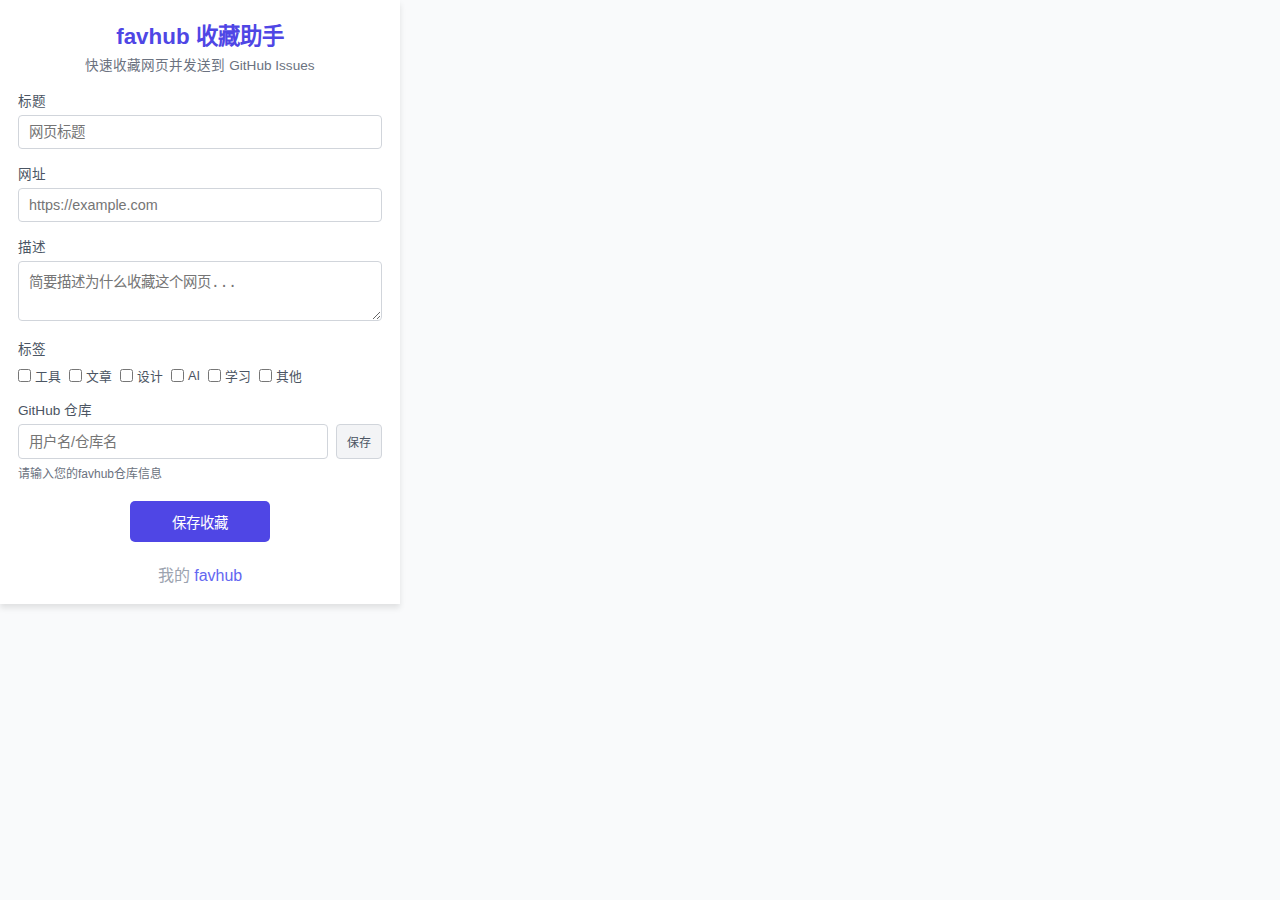
<file: chrome-extension/popup.html>
<!DOCTYPE html>
<html lang="zh-CN">
<head>
  <meta charset="UTF-8">
  <meta name="viewport" content="width=device-width, initial-scale=1.0">
  <title>favhub 收藏助手</title>
  <link rel="stylesheet" href="popup.css">
</head>
<body>
  <div class="container">
    <header>
      <h1>favhub 收藏助手</h1>
      <p class="subtitle">快速收藏网页并发送到 GitHub Issues</p>
    </header>

    <form id="bookmark-form">
      <div class="form-group">
        <label for="title">标题</label>
        <input type="text" id="title" name="title" placeholder="网页标题" required>
      </div>

      <div class="form-group">
        <label for="url">网址</label>
        <input type="url" id="url" name="url" placeholder="https://example.com" required>
      </div>

      <div class="form-group">
        <label for="description">描述</label>
        <textarea id="description" name="description" placeholder="简要描述为什么收藏这个网页..."></textarea>
      </div>

      <div class="form-group">
        <label>标签</label>
        <div class="tags-container" id="tags-container">
          <div class="tag-item">
            <input type="checkbox" id="tag-tool" name="tags" value="工具">
            <label for="tag-tool">工具</label>
          </div>
          <div class="tag-item">
            <input type="checkbox" id="tag-article" name="tags" value="文章">
            <label for="tag-article">文章</label>
          </div>
          <div class="tag-item">
            <input type="checkbox" id="tag-design" name="tags" value="设计">
            <label for="tag-design">设计</label>
          </div>
          <div class="tag-item">
            <input type="checkbox" id="tag-ai" name="tags" value="AI">
            <label for="tag-ai">AI</label>
          </div>
          <div class="tag-item">
            <input type="checkbox" id="tag-study" name="tags" value="学习">
            <label for="tag-study">学习</label>
          </div>
          <div class="tag-item">
            <input type="checkbox" id="tag-other" name="tags" value="其他">
            <label for="tag-other">其他</label>
          </div>
        </div>
      </div>

      <div class="form-group" id="repo-config">
        <label for="github-repo">GitHub 仓库</label>
        <div class="repo-input">
          <input type="text" id="github-repo" name="github-repo" placeholder="用户名/仓库名" required>
          <button type="button" id="save-repo" class="btn-small">保存</button>
        </div>
        <div class="repo-notice">
          <p id="repo-status">请输入您的favhub仓库信息</p>
        </div>
      </div>

      <div class="button-group">
        <button type="submit" id="submit-button" class="btn primary-btn">
          <span id="loading-spinner" class="spinner hidden"></span>
          <span id="button-text">保存收藏</span>
        </button>
      </div>
    </form>

    <div id="status-message" class="status-message hidden"></div>

    <footer>
      <p style="font-size: 16px;">我的 <a href="https://mewcoder.github.io/favhub/" target="_blank">favhub</a> </p>
    </footer>
  </div>
  
  <script src="popup.js"></script>
</body>
</html>
</file>
<file: chrome-extension/popup.css>
/* 基本样式 */
* {
  margin: 0;
  padding: 0;
  box-sizing: border-box;
}

body {
  font-family: -apple-system, BlinkMacSystemFont, "Segoe UI", Roboto, "Helvetica Neue", Arial, sans-serif;
  font-size: 14px;
  color: #374151;
  background-color: #f9fafb;
}

.container {
  min-width: 360px;
  max-width: 400px;
  padding: 18px;
  background-color: #ffffff;
  box-shadow: 0 4px 6px rgba(0, 0, 0, 0.1);
}

.hidden {
  display: none !important;
}

/* 标头样式 */
header {
  margin-bottom: 16px;
  text-align: center;
}

h1 {
  font-size: 1.4rem;
  font-weight: 600;
  color: #4f46e5;
  margin-bottom: 4px;
  display: flex;
  align-items: center;
  justify-content: center;
}

.icon {
  margin-right: 8px;
  font-size: 1.6rem;
}

.subtitle {
  color: #6b7280;
  font-size: 0.85rem;
}

/* 表单样式 */
.form-group {
  margin-bottom: 14px;
}

label {
  display: block;
  margin-bottom: 5px;
  font-weight: 500;
  color: #4b5563;
  font-size: 0.85rem;
}

input[type="text"],
input[type="url"],
textarea {
  width: 100%;
  padding: 8px 10px;
  border: 1px solid #d1d5db;
  border-radius: 4px;
  font-size: 0.9rem;
  transition: border-color 0.2s, box-shadow 0.2s;
}

input:focus,
textarea:focus {
  outline: none;
  border-color: #818cf8;
  box-shadow: 0 0 0 2px rgba(99, 102, 241, 0.2);
}

textarea {
  min-height: 60px;
  resize: vertical;
}

/* 标签样式 */
.tags-container {
  display: flex;
  flex-wrap: wrap;
  gap: 8px;
  margin-top: 8px;
}

.tag-item {
  display: flex;
  align-items: center;
}

.tag-item input[type="checkbox"] {
  margin-right: 4px;
}

.tag-item label {
  margin: 0;
  font-size: 0.8rem;
  cursor: pointer;
}

/* 仓库配置 */
.repo-input {
  display: flex;
  gap: 8px;
}

.repo-input input {
  flex: 1;
}

.repo-notice {
  margin-top: 5px;
  font-size: 0.75rem;
  color: #6b7280;
}

#repo-status {
  margin: 0;
  padding: 0;
}

/* 按钮样式 */
.btn-small {
  padding: 8px 10px;
  font-size: 0.75rem;
  border-radius: 4px;
  border: 1px solid #d1d5db;
  background-color: #f3f4f6;
  color: #4b5563;
  cursor: pointer;
  transition: all 0.2s;
}

.btn-small:hover {
  background-color: #e5e7eb;
}

.button-group {
  text-align: center;
  margin-top: 20px;
}

.btn {
  display: inline-flex;
  align-items: center;
  justify-content: center;
  padding: 10px 20px;
  border-radius: 5px;
  font-size: 0.9rem;
  font-weight: 500;
  cursor: pointer;
  transition: all 0.2s;
  border: 0;
}

.primary-btn {
  background-color: #4f46e5;
  color: white;
  min-width: 140px;
}

.primary-btn:hover {
  background-color: #3730a3;
}

/* 状态消息 */
.status-message {
  margin-top: 15px;
  padding: 8px 12px;
  border-radius: 4px;
  font-size: 0.85rem;
}

.success {
  background-color: #dcfce7;
  color: #166534;
}

.error {
  background-color: #fee2e2;
  color: #b91c1c;
}

/* 加载动画 */
.spinner {
  display: inline-block;
  width: 16px;
  height: 16px;
  margin-right: 8px;
  border: 2px solid rgba(255, 255, 255, 0.3);
  border-radius: 50%;
  border-top-color: #fff;
  animation: spin 0.8s linear infinite;
}

@keyframes spin {
  to { transform: rotate(360deg); }
}

/* 页脚 */
footer {
  margin-top: 20px;
  text-align: center;
  font-size: 0.75rem;
  color: #9ca3af;
}

footer a {
  color: #6366f1;
  text-decoration: none;
}

footer a:hover {
  text-decoration: underline;
}
</file>
